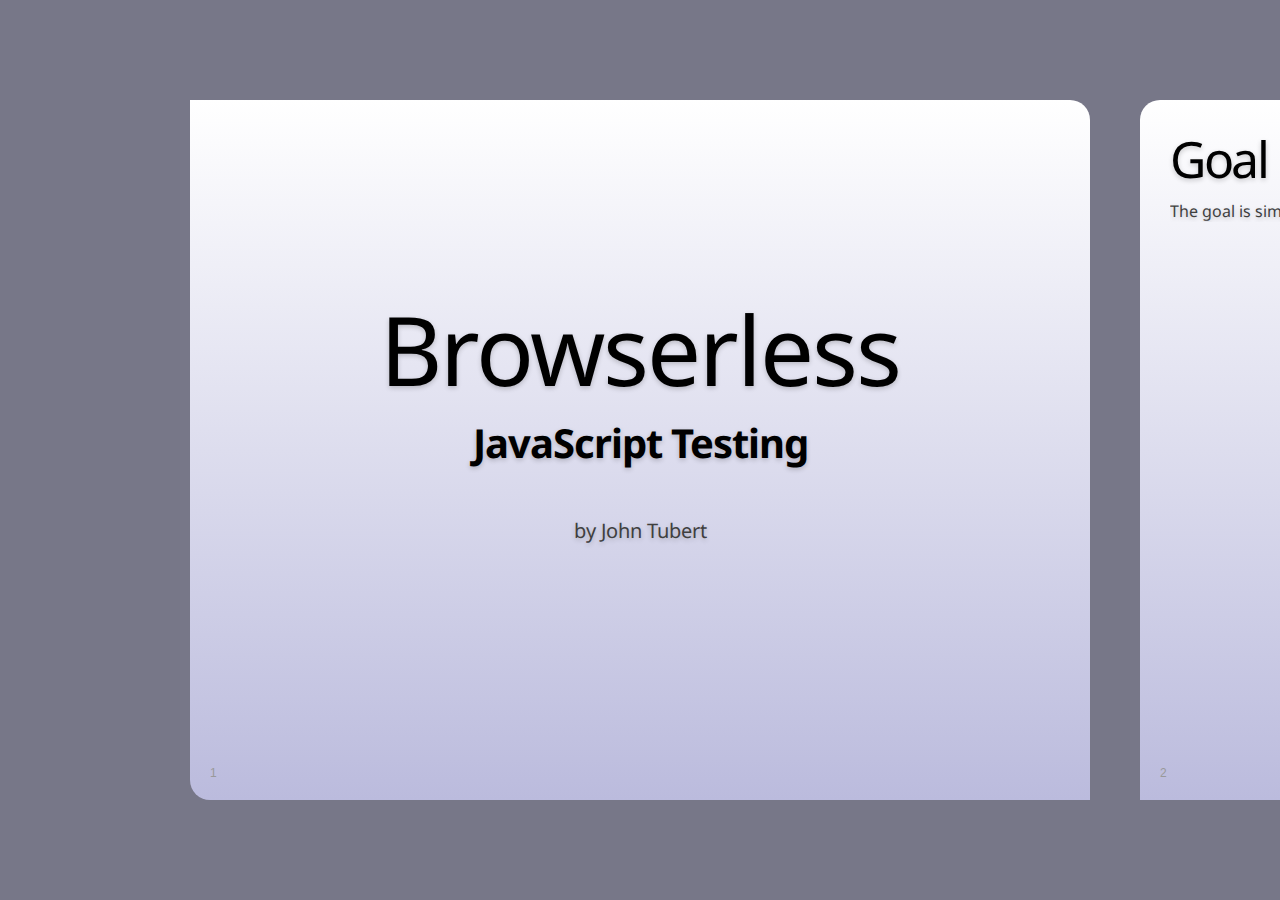
<file: browserless_js_testing/index.html>
<!DOCTYPE html>
<html>
  <head>
    <!--[if gte IE 9]>
      <meta http-equiv="X-UA-Compatible" content="IE=edge" />
    <![endif]-->
    
    <!--[if lt IE 9]>
      <meta http-equiv="X-UA-Compatible" content="IE=edge;chrome=1" />
    <![endif]-->

    <meta charset="utf-8" />
    <title>Browserless JavaScript Testing</title>
    <link href="http://fonts.googleapis.com/css?family=Droid+Sans|Droid+Sans+Mono" rel="stylesheet" type="text/css" />

	<!--http://google-code-prettify.googlecode.com/svn/trunk/README.html-->
	<link href="css/prettify.css" type="text/css" rel="stylesheet" />
	<link href="css/slides.css" type="text/css" rel="stylesheet" />
	<script type="text/javascript" src="js/prettify.js"></script>
	 

	</head>
  <body onload="prettyPrint()">
    <div class="presentation">
      <div id="presentation-counter"></div>
      <div class="slides">
        
                
        <div class="slide">
          <style>
            .intro h1, .intro h2 {
              color: black;
            }
            .intro h1 {
              letter-spacing: -2px;
              font-size: 96px;
            }
            .intro h2 {
              margin-top: -5px;
              font-size: 40px;
              letter-spacing: -1px;
            }
          </style>
          <section class="middle intro">
            <hgroup>
              <h1>
                Browserless
              </h1>
              <h2>
                JavaScript Testing
              </h2>
            </hgroup>
            <p>by John Tubert</p>
          </section>
        </div>

		<div class="slide">
			<header><h1>Goal</h1></header>
	 		<section>
			The goal is simple: Run a series of test of javascript code with each commit. 
			</section>    
		</div>
		
		<div class="slide">
			<header><h1>What you will need:</h1></header>
			<section>
	            <ul class="summary">
					<li><b>QUnit</b> - a javascript framework for unit testing</li>
					<li><b>Rhino</b> - a javascript engine</li>
					<li><b>EnvJS</b> - console browser (AKA: headless browser)</li>
					<li><b>Ant</b> - a java build tool</li>
					<li><b>Maven</b> - a tool for project management and build automation</li>
					<li><b>Hudson</b> - is Continuous Integration Server.</li>
					<li><b>SVN</b> - a software versioning system</li>
				</ul>
        	</section>
		</div>
		
		<div class="slide">
			<header><h1>Unit testing</h1></header>
	 		<section>
		    	Websites are getting more and more complex, So even small sites and RIAs can contain 100s lines of Javascript code. With the complexity growing, the number of bugs grows so writing clean code and lots of testing will help minimize this.
				With unit testing we can test individual units of source code to determine if it can be used in the application. Unit testing is very common on software development but not as common on web development.
				
				<pre class="prettyprint">
ok( state, message )	
//A boolean assertion, equivalent to JUnit's assertTrue. Passes if the first argument is truthy.

equal( actual, expected, message )	
//A comparison assertion, equivalent to JUnit's assertEquals.

notEqual( actual, expected, message )	
//A comparison assertion, equivalent to JUnit's assertNotEquals.

deepEqual( actual, expected, message )	
//A deep recursive comparison assertion, working on primitive types, arrays and objects.

notDeepEqual( actual, expected, message )	
//A deep recursive comparison assertion, working on primitive types, arrays and objects, 
//with the result inverted, passing when some property isn't equal.

strictEqual( actual, expected, message )	
//A stricter comparison assertion then equal.

notStrictEqual( actual, expected, message )	
//A stricter comparison assertion then notEqual.

raises( block, expected, message )	
//Assertion to test if a callback throws an exception when run.
				</pre>
			</section> 
			<section>
				
			</section>    
		</div>
		
		
		
		<div class="slide">
			<header><h1>Javascript engine</h1></header>
	 		<section>
		    	In order to run these units tests outside the browser I need a javascript interpreter that can run the code and the tests. There are many alternatives out there like Rhino, PhantomJS, SpiderMonkey and V8. SpiderMonkey is the engine that runs behind firefox, written in C/C++ and V8 it’s also written in C++ and it’s used in google chrome. These engines are great because they allow you to run javascript code on the server or command-line but they do not have build in capabilities to manipulate HTML documents or the DOM.
		<pre class="prettyprint">
//on validateEmail.js
function validateEmail(email) {	
	var filter = /^([a-zA-Z0-9_\.\-])+\@(([a-zA-Z0-9\-])+\.)+([a-zA-Z0-9]{2,4})+$/;
	return filter.test(email);	
}

print("john.tubert@rga.com: "+validateEmail("john.tubert@rga.com"));
print("john.tubertrga.com: "+validateEmail("john.tubertrga.com"));

//on console

//this will generate the the class file (validateEmail.class)
java org.mozilla.javascript.tools.jsc.Main validateEmail.js

//run the java
java validateEmail

//will output
john.tubert@rga.com: true
john.tubertrga.com: false

		</pre>
		
			</section>      
		</div>
		
		<div class="slide">
          <style>
            .intro h1, .intro h2 {
              color: black;
            }
            .intro h1 {
              letter-spacing: -2px;
              font-size: 96px;
            }
            .intro h2 {
              margin-top: -5px;
              font-size: 40px;
              letter-spacing: -1px;
            }
          </style>
          <section class="middle intro">
            <hgroup>
              <h1>
                DEMO
              </h1>
			</hgroup>
			</section>
        </div>

		<div class="slide">
			<header><h1>Console/Headless browser</h1></header>
	 		<section>
				A headless browser is a browser without a view (or GUI) but it’s capable of parse javascript, click on links, load images, determine text color, etc. All these can be done from a console, so it can be used to run tests on the server as well. I been looking into EnvJS, but there are others like ZombieJS.
			<pre class="prettyprint lang-html">

&lt;html&gt;
&lt;head&gt;
	&lt;meta http-equiv="Content-Type" content="text/html; charset=utf-8"&gt;
	&lt;title&gt;validateEmail&lt;/title&gt;

&lt;/head&gt;
&lt;body&gt;
	emailaddress: &lt;input id="emailaddress" type="text" name="emailaddress" value="john.tubertrga.com"/&gt;&lt;br /&gt;

	&lt;script&gt;
		function checkEmail() {
			var email = document.getElementById('emailaddress');
			var filter = /^([a-zA-Z0-9_\.\-])+\@(([a-zA-Z0-9\-])+\.)+([a-zA-Z0-9]{2,4})+$/;
			if (!filter.test(email.value)) {
				console.log('Please provide a valid email address');
				email.focus;
				return false;
			}
		}
		checkEmail();

	&lt;/script&gt;
&lt;/body&gt;
&lt;/html&gt;

			</pre>
			</section>   
		</div>
		
		<div class="slide">
          <style>
            .intro h1, .intro h2 {
              color: black;
            }
            .intro h1 {
              letter-spacing: -2px;
              font-size: 96px;
            }
            .intro h2 {
              margin-top: -5px;
              font-size: 40px;
              letter-spacing: -1px;
            }
          </style>
          <section class="middle intro">
            <hgroup>
              <h1>
                DEMO
              </h1>
			</hgroup>
			</section>
        </div>
		
		
		<div class="slide">
		      <header><h1>envjs_init.js</h1></header>
		      <section>
		<pre class="prettyprint">		
load("../js_tests/lib/env_rhino.js");
load("http://code.jquery.com/qunit/qunit-git.js");

QUnit.init();
QUnit.config.blocking = false;
QUnit.config.autorun = true;
QUnit.config.updateRate = 0;
QUnit.log = function(object) {
	print(object.result ? 'PASS' : 'FAIL', object.message);
};

//load html to test
window.location = "../index.html";

load("../js_tests/Puzzle-tests2.js");
		</pre>
		</section>
		</div>
		
		<div class="slide">
			<style>
				.prettyprint{
					font-size: 12px;
				}
			</style>
			<header><h1>Puzzle-tests2.js</h1></header>
			<section>
			<pre class="prettyprint">

test("constructor tests", function() {
	equal( puzzle.usePhpProxy, false, "usePhpProxy is false" );
	if(com.jtubert.Puzzle.Utils.getUrlVars().level){
		equal( !isNaN(Number(com.jtubert.Puzzle.Utils.getUrlVars().level)), true, "level is a number" );
	}else{
		equal( com.jtubert.Puzzle.Utils.getUrlVars().level == undefined, true, "a level is not passed in the url" );
	}

	if (com.jtubert.Puzzle.Utils.getUrlVars().url) {
        equal(com.jtubert.Puzzle.Utils.getUrlVars().url.indexOf("http://") == 0, true, "external image" );
    }else{
		equal( com.jtubert.Puzzle.Utils.getUrlVars().url == undefined, true, "a url is not passed in the url" );
	}

});

			</pre>
			</section>
			</div>

				<!--http://www.prettyprinter.de/module.php?name=PrettyPrinter-->

				<div class="slide">
				      <header><h1>build.xml</h1></header>
				      <section>
						<pre class="prettyprint">
&lt;?xml version="1.0" encoding="UTF-8"?&gt;
&lt;project name="Puzzle build" default="build" basedir=".\"&gt;
	&lt;target name="js-tests-rhino"&gt;
		&lt;apply dir="." executable="java" parallel="false" failonerror="true"&gt;
			&lt;fileset dir="../js_tests/lib/"&gt;
				&lt;include name="envjs_init.js"/&gt;
			&lt;/fileset&gt;
			&lt;arg value="-jar" /&gt;
			&lt;arg path="../js_tests/lib/rhino.jar" /&gt;
		&lt;/apply&gt;
	&lt;/target&gt;
&lt;/project&gt;
					</pre></section>
				</div>
				
				
				<div class="slide">
					<header><h1>Running the build</h1></header>
			 		<section>
						<img src="img/console.png">
					</section>   
				</div>

				<div class="slide">
				      <header><h1>pom.xml</h1></header>
					<section>
				      <pre class="prettyprint">
&lt;project xmlns="http://maven.apache.org/POM/4.0.0" xmlns:xsi="http://www.w3.org/2001/XMLSchema-instance"
	xsi:schemaLocation="http://maven.apache.org/POM/4.0.0 http://maven.apache.org/xsd/maven-4.0.0.xsd"&gt;
	&lt;modelVersion&gt;4.0.0&lt;/modelVersion&gt;
	&lt;artifactId&gt;puzzle&lt;/artifactId&gt;
	&lt;groupId&gt;puzzle-group&lt;/groupId&gt;
	&lt;version&gt;1.0-SNAPSHOT&lt;/version&gt;
	&lt;build&gt;
		&lt;plugins&gt;
			&lt;plugin&gt;
				&lt;artifactId&gt;maven-antrun-plugin&lt;/artifactId&gt;
				&lt;executions&gt;
					&lt;execution&gt;
						&lt;phase&gt;test&lt;/phase&gt;
						&lt;configuration&gt;
							&lt;tasks&gt;
								&lt;echo message="Call ant file."/&gt;
								&lt;ant antfile="build.xml" target="build"/&gt;
							&lt;/tasks&gt;
						&lt;/configuration&gt;
						&lt;goals&gt;
							&lt;goal&gt;run&lt;/goal&gt;
						&lt;/goals&gt;
					&lt;/execution&gt;
				&lt;/executions&gt;
			&lt;/plugin&gt;
		&lt;/plugins&gt;
	&lt;/build&gt;
&lt;/project&gt;
			</pre>
			</section>
			</div>	
			
			
				<div class="slide">
					<header><h1>Hudson</h1></header>
			 		<section>
						<img src="img/hudson2.png">
					</section>   
				</div>
				
				<div class="slide">
					<header><h1>Hudson</h1></header>
			 		<section>
						<img src="img/hudson3.png">
					</section>   
				</div>
				
				<div class="slide">
		          <style>
		            .intro h1, .intro h2 {
		              color: black;
		            }
		            .intro h1 {
		              letter-spacing: -2px;
		              font-size: 96px;
		            }
		            .intro h2 {
		              margin-top: -5px;
		              font-size: 40px;
		              letter-spacing: -1px;
		            }
		          </style>
		          <section class="middle intro">
		            <hgroup>
		              <h1>
		                DEMO
		              </h1>
					</hgroup>
					</section>
		        </div>

			<div class="slide contentslide">
				<header><h1>Resources</h1></header>
				<section>
				<h2>Unit testing</h2>
				<ul>
				<li>Qunit - http://docs.jquery.com/Qunit </li>
				<li>JSAssertUnit - http://jsassertunit.sourceforge.net/docs/tutorial.html</li>
				<li>JSUnit - http://www.jsunit.net/</li>
				<li>RhinoUnit - http://code.google.com/p/rhinounit/</li> 
				<li>Others: http://en.wikipedia.org/wiki/List_of_unit_testing_frameworks#JavaScript</li>
				</ul> 
				<h2>Javascript Engine</h2>
				<ul>
				<li>Rhino - https://developer.mozilla.org/en/Rhino </li>
				<li>PhantomJS - http://www.phantomjs.org/</li> 
				<li>SpiderMonkey - https://developer.mozilla.org/en/SpiderMonkey </li>
				<li>V8 - http://code.google.com/p/v8/</li>
				<li>Others: http://en.wikipedia.org/wiki/List_of_JavaScript_engines</li>
				</ul> 
				<h2>Console browser</h2>
				<ul>
				<li>EnvJS - http://www.envjs.com/</li> 
				<li>ZombieJS - http://zombie.labnotes.org/</li>
				</ul>
				</section>
			</div>
			
			<div class="slide">
	          <style>
	            .intro h1, .intro h2 {
	              color: black;
	            }
	            .intro h1 {
	              letter-spacing: -2px;
	              font-size: 96px;
	            }
	            .intro h2 {
	              margin-top: -5px;
	              font-size: 40px;
	              letter-spacing: -1px;
	            }
	          </style>
	          <section class="middle intro">
	            <hgroup>
	              <h1>
	                THANK YOU
	              </h1>
				</hgroup>
				</section>
	        </div>


	
      </div> <!-- slides -->

    </div> <!-- presentation -->


	<script type="text/javascript" src="js/slides.js"></script>
   	<!--[if lt IE 9]>
	<script 
	  src="http://ajax.googleapis.com/ajax/libs/chrome-frame/1/CFInstall.min.js">
	</script>
		<script>CFInstall.check({ mode: "overlay" });</script>
	<![endif]-->



  </body>
</html>
</file>
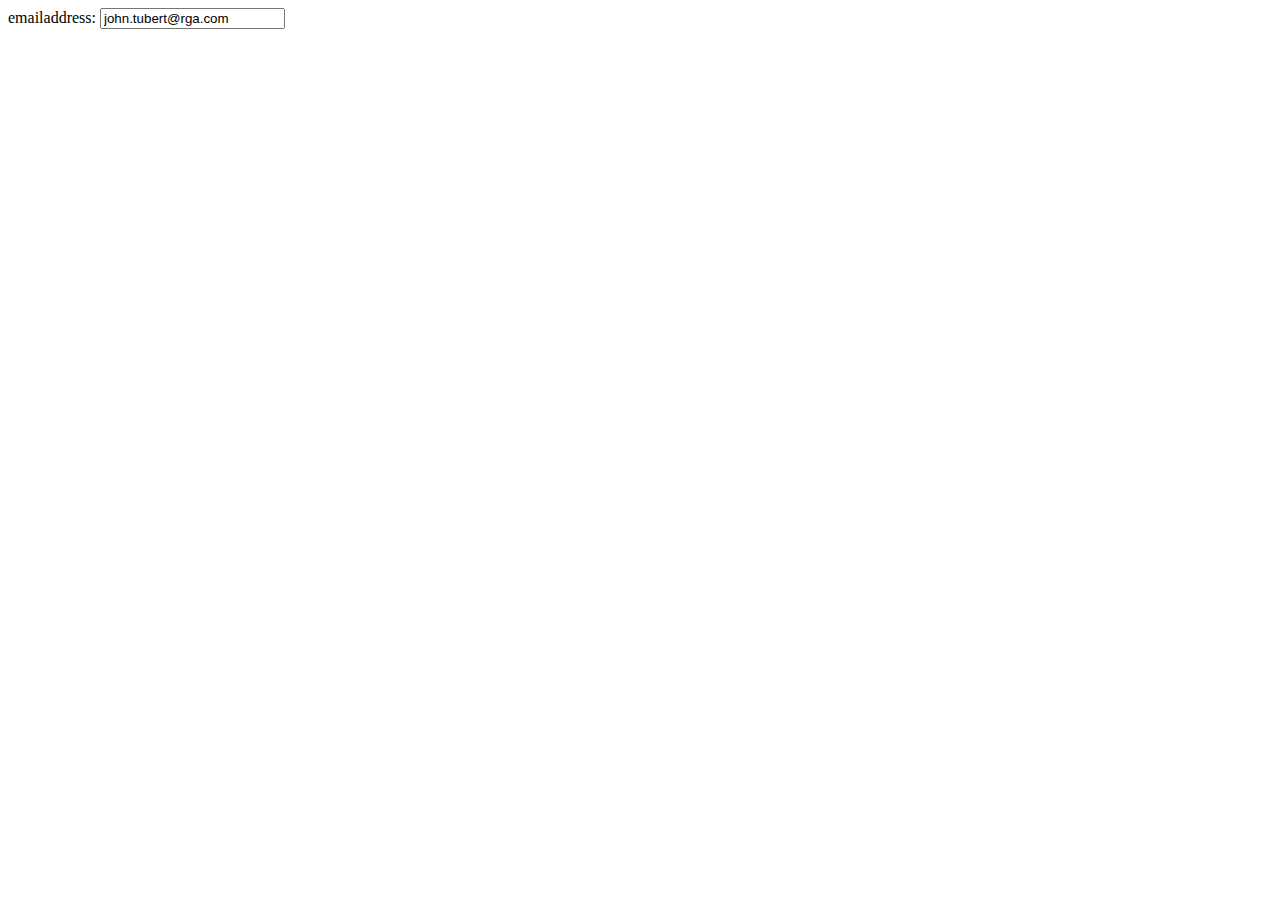
<file: browserless_js_testing/demo/validateEmail2.html>
<html>
<head>
	<meta http-equiv="Content-Type" content="text/html; charset=utf-8">
	<title>validateEmail</title>
	
</head>
<body>
	emailaddress: <input id="emailaddress" type="text" name="emailaddress" value="john.tubert@rga.com"/><br />
	
	<script>
		function checkEmail() {
			var email = document.getElementById('emailaddress');
			var filter = /^([a-zA-Z0-9_\.\-])+\@(([a-zA-Z0-9\-])+\.)+([a-zA-Z0-9]{2,4})+$/;
			if (!filter.test(email.value)) {
				console.log('Please provide a valid email address');
				email.focus;
				return false;
			}else{
				console.log('valid email address');
			}
		}
		checkEmail();
		
	</script>
	
</body>
</html>
</file>
<file: browserless_js_testing/css/prettify.css>
/*
 * Derived from einaros's Sons of Obsidian theme at
 * http://studiostyl.es/schemes/son-of-obsidian by
 * Alex Ford of CodeTunnel:
 * http://CodeTunnel.com/blog/post/71/google-code-prettify-obsidian-theme
 */

.str
{
    color: #EC7600;
}
.kwd
{
    color: #93C763;
}
.com
{
    color: #66747B;
}
.typ
{
    color: #678CB1;
}
.lit
{
    color: #FACD22;
}
.pun
{
    color: #F1F2F3;
}
.pln
{
    color: #F1F2F3;
}
.tag
{
    color: #8AC763;
}
.atn
{
    color: #E0E2E4;
}
.atv
{
    color: #EC7600;
}
.dec
{
    color: purple;
}
pre.prettyprint
{
    border: 0px solid #888;
}
ol.linenums
{
    margin-top: 0;
    margin-bottom: 0;
}
.prettyprint {
    background: #000;
}
li.L0, li.L1, li.L2, li.L3, li.L4, li.L5, li.L6, li.L7, li.L8, li.L9
{
    color: #555;
}
li.L1, li.L3, li.L5, li.L7, li.L9 {
    background: #111;
}
@media print
{
    .str
    {
        color: #060;
    }
    .kwd
    {
        color: #006;
        font-weight: bold;
    }
    .com
    {
        color: #600;
        font-style: italic;
    }
    .typ
    {
        color: #404;
        font-weight: bold;
    }
    .lit
    {
        color: #044;
    }
    .pun
    {
        color: #440;
    }
    .pln
    {
        color: #000;
    }
    .tag
    {
        color: #006;
        font-weight: bold;
    }
    .atn
    {
        color: #404;
    }
    .atv
    {
        color: #060;
    }
}
</file>
<file: browserless_js_testing/css/slides.css>
body {
    font: 16px "Lucida Grande", "Trebuchet MS", Verdana, sans-serif;
    padding: 0;
    margin: 0;
    width: 100%;
    height: 100%;
    position: absolute;
    left: 0px; top: 0px;
  }
  
  .presentation {
    position: absolute;
    height: 100%;
    width: 100%;
    left: 0px;
    top: 0px;
    display: block;
    overflow: hidden;
    background: #778;
  }
  
  .slides {
    width: 100%;
    height: 100%;
    left: 0;
    top: 0;
    position: absolute;
    display: block;
    -webkit-transition: -webkit-transform 1s ease-in-out;
    -moz-transition: -moz-transform 1s ease-in-out;
    -o-transition: -o-transform 1s ease-in-out;
    transition: transform 1s ease-in-out;
  }

  .slide {
    display: none;
    position: absolute;
    overflow: hidden;
    width: 900px;
    height: 700px;
    left: 50%;
    top: 50%;
    margin-top: -350px;
    background-color: #	;
    background: -webkit-gradient(linear, left bottom, left top, from(#bbd), to(#fff));
    background: -moz-linear-gradient(bottom, #bbd, #fff);
    background: linear-gradient(bottom, #bbd, #fff);
    -webkit-transition: margin 0.25s ease-in-out;
    -moz-transition: margin 0.25s ease-in-out;
    -o-transition: margin 0.25s ease-in-out;
    transition: margin 0.25s ease-in-out;
  }
  
  .slide:nth-child(even) {
    -moz-border-radius: 20px 0;
    -khtml-border-radius: 20px 0;
    border-radius: 20px 0; /* includes Opera 10.5+ */
    -webkit-border-top-left-radius: 20px;
    -webkit-border-bottom-right-radius: 20px;
  }
  
  .slide:nth-child(odd) {
    -moz-border-radius: 0 20px;
    -khtml-border-radius: 0 20px;
    border-radius: 0 20px;
    -webkit-border-top-right-radius: 20px;
    -webkit-border-bottom-left-radius: 20px;
  }

  .slide p, .slide textarea {
    font-size: 20px;
  }

  .slide .counter {
    color: #999999;
    position: absolute;
    left: 20px;
    bottom: 20px;
    display: block;
    font-size: 12px;
  }

  .slide.title > .counter,
  .slide.segue > .counter,
  .slide.mainTitle > .counter {
    display: none;
  }

  .force-render {
    display: block;
    visibility: hidden;
  }
  
  .slide.far-past {
    display: block;
    margin-left: -2400px;
  }
  
  .slide.past {
    visibility: visible;
    display: block;
    margin-left: -1400px;
  }
  
  .slide.current {
    visibility: visible;
    display: block;
    margin-left: -450px;
  }
  
  .slide.future {
    visibility: visible;
    display: block;
    margin-left: 500px;
  }
  
  .slide.far-future {
    display: block;
    margin-left: 1500px;
  }

  body.three-d div.presentation {
    /*background: -webkit-gradient(radial, 50% 50%, 10, 50% 50%, 1000, from(#333), to(#000));        */
  }
  
  body.three-d div.slides {
    -webkit-transform: translateX(50px) scale(0.8) rotateY(10deg);
    -moz-transform: translateX(50px) scale(0.8) rotateY(10deg);
    -o-transform: translateX(50px) scale(0.8) rotateY(10deg);
    transform: translateX(50px) scale(0.8) rotateY(10deg);
  }
  
  /* Content */
  /*
    Font sizes:
    header h1 - 50px
    h2, p - 20px
    default, pre, input - 16px
  */
  
  @font-face { font-family: 'Junction'; src: url(src/Junction02.otf); }
  @font-face { font-family: 'LeagueGothic'; src: url(src/LeagueGothic.otf); }
  
  header {
    font-family: 'Droid Sans';
    font-weight: normal;
    letter-spacing: -.05em;
    color: white;
    color: black;
    text-shadow: rgba(0, 0, 0, 0.2) 0 2px 5px;
    position: absolute;
    left: 30px;
    top: 25px;
    margin: 0;
    padding: 0;
    font-size: 50px;
  }
  
  h1 {
    font-size: 100%;
    display: inline;
  	font-weight: normal;
  	padding: 0;
  	margin: 0;
  }
  
  h2 {
    font-family: 'Droid Sans';
    color: black;
    font-size: 20px;
    padding: 0;
    margin: 15px 0 5px 0;
  }
        
  h2:first-child {
    margin-top: 0;
  }

  section, footer {
    font-family: 'Droid Sans';
    color: #3f3f3f;
    text-shadow: rgba(0, 0, 0, 0.2) 0 2px 5px;
    margin: 100px 30px 0;
    display: block;
    overflow: hidden;
  }
  
  footer {
    font-size: 12px;
    margin: 20px 0 0 30px;
  }

  a {
    color: inherit;
    display: inline-block;
    text-decoration: none;
    line-height: 110%;
    border-bottom: 2px solid #3f3f3f;
  }

  .gmap a {
    line-height: 100%;
    border-bottom: none;
  }

  li {
    list-style: none;
    padding: 10px 0;
  }

  button {
    font-size: 20px;
  }
  
  pre button {
    margin: 2px;
  }
  
  .summary {
    font-size: 30px;
  }

  .bullets {
    font-size: 40px;
  }
  
  section.left {
    float: left;
    width: 390px;
  }
  
  section.small {
    font-size: 24px;
  }
  
  section.small ul {
    margin: 0 0 0 15px;
    padding: 0;
  }
  
  section.small li {
    padding-bottom: 0;
  }
        
  section.middle {
    line-height: 68px;
    text-align: center;
    display: table-cell;
    vertical-align: middle;
    height: 700px;
    width: 900px;
  }
  
  pre {
    text-align: left;
    font-family: 'Droid Sans Mono', Courier;        
    padding: 10px 20px;
    background: rgba(255, 0, 0, 0.05);
    -webkit-border-radius: 8px;
    -khtml-border-radius: 8px;
    -moz-border-radius: 8px;
    border-radius: 8px;
    border: 1px solid rgba(255, 0, 0, 0.2);
  }
  
  pre select {
    font-family: Monaco, Courier;
    border: 1px solid #c61800;
  }
    
  input {
    font-size: 16px;
    margin-right: 10px;
    font-family: Helvetica;
    padding: 3px;
  }
  input[type="range"] {
    width: 100%;
  }
  
  button {
    margin: 20px 10px 0 0;
    font-family: Verdana;
  }
  
  button.large {
    font-size: 32px;
  }
    
  pre b {
    font-weight: normal;
    color: #c61800;
    text-shadow: #c61800 0 0 1px;
    /*letter-spacing: -1px;*/
  }
  pre em {
    font-weight: normal;
    font-style: normal;
    color: #18a600;
    text-shadow: #18a600 0 0 1px;
  }
  pre input[type="range"] {
    height: 6px;
    cursor: pointer;
    width: auto;
  }
  
  div.example {
    display: block;
    padding: 10px 20px;
    color: black;
    background: rgba(255, 255, 255, 0.4);
    -webkit-border-radius: 8px;
    -khtml-border-radius: 8px;
    -moz-border-radius: 8px;
    border-radius: 8px;
    margin-bottom: 10px;
    border: 1px solid rgba(0, 0, 0, 0.2);
  }
  
  video {
    -moz-border-radius: 8px;
    -khtml-border-radius: 8px;
    -webkit-border-radius: 8px;
    border-radius: 8px;
    border: 1px solid rgba(0, 0, 0, 0.2);
  }
  
  .css,
  .js,
  .html,
  .key {
    font-family: 'Droid Sans';
    color: black;
    display: inline-block;
    padding: 6px 10px 3px 10px;
    font-size: 25px;
    line-height: 30px;
    text-shadow: none;
    letter-spacing: 0;
    bottom: 10px;
    position: relative;
    -moz-border-radius: 10px;
    -khtml-border-radius: 10px;
    -webkit-border-radius: 10px;
    border-radius: 10px;
    background: white;
    box-shadow: rgba(0, 0, 0, 0.1) 0 2px 5px;
    -webkit-box-shadow: rgba(0, 0, 0, 0.1) 0 2px 5px;
    -moz-box-shadow: rgba(0, 0, 0, 0.1) 0 2px 5px;
    -o-box-shadow: rgba(0, 0, 0, 0.1) 0 2px 5px;
  }
  
  .key { font-family: Arial; }
  
  :not(header) > .css,
  :not(header) > .js,
  :not(header) > .html,
  :not(header) > .key {
    margin: 0 5px;
    bottom: 4px;
  }
  
  .css {
    background: -webkit-gradient(linear, left top, left bottom, from(#ff4), to(#ffa));
    background-color: #ff4;
    background: -moz-linear-gradient(left top, #ff4, #ffa);
  }
  .js {
    background: -webkit-gradient(linear, left top, left bottom, from(#4f4), to(#afa));
    background-color: #4f4;
    background: -moz-linear-gradient(left top, #4f4, #afa);
  }
  .html {
    background: -webkit-gradient(linear, left top, left bottom, from(#e88), to(#fee));
    background-color: #e88;
    background: -moz-linear-gradient(left top, #e88, #fee);
  }

  .two-column {
    -webkit-column-count: 2;
    -moz-column-count: 2;
    column-count: 2;
  }
  
  .summary li::before, .bullets li::before {
    content: '· ';
  }

  .stroke {
    -webkit-text-stroke-color: red;
    -webkit-text-stroke-width: 1px;
  } /* currently webkit-only */
  
  .center {
    text-align: center;
  }
  
  .formula {
    font-size: 50px;
  }
  
  #presentation-counter {
    color: #ccc;
    font-size: 100px;
    letter-spacing: 1px;
    position: absolute;
    top: 40%;
    left: 0;
    width: 100%;
    text-align: center;
  }
</file>
